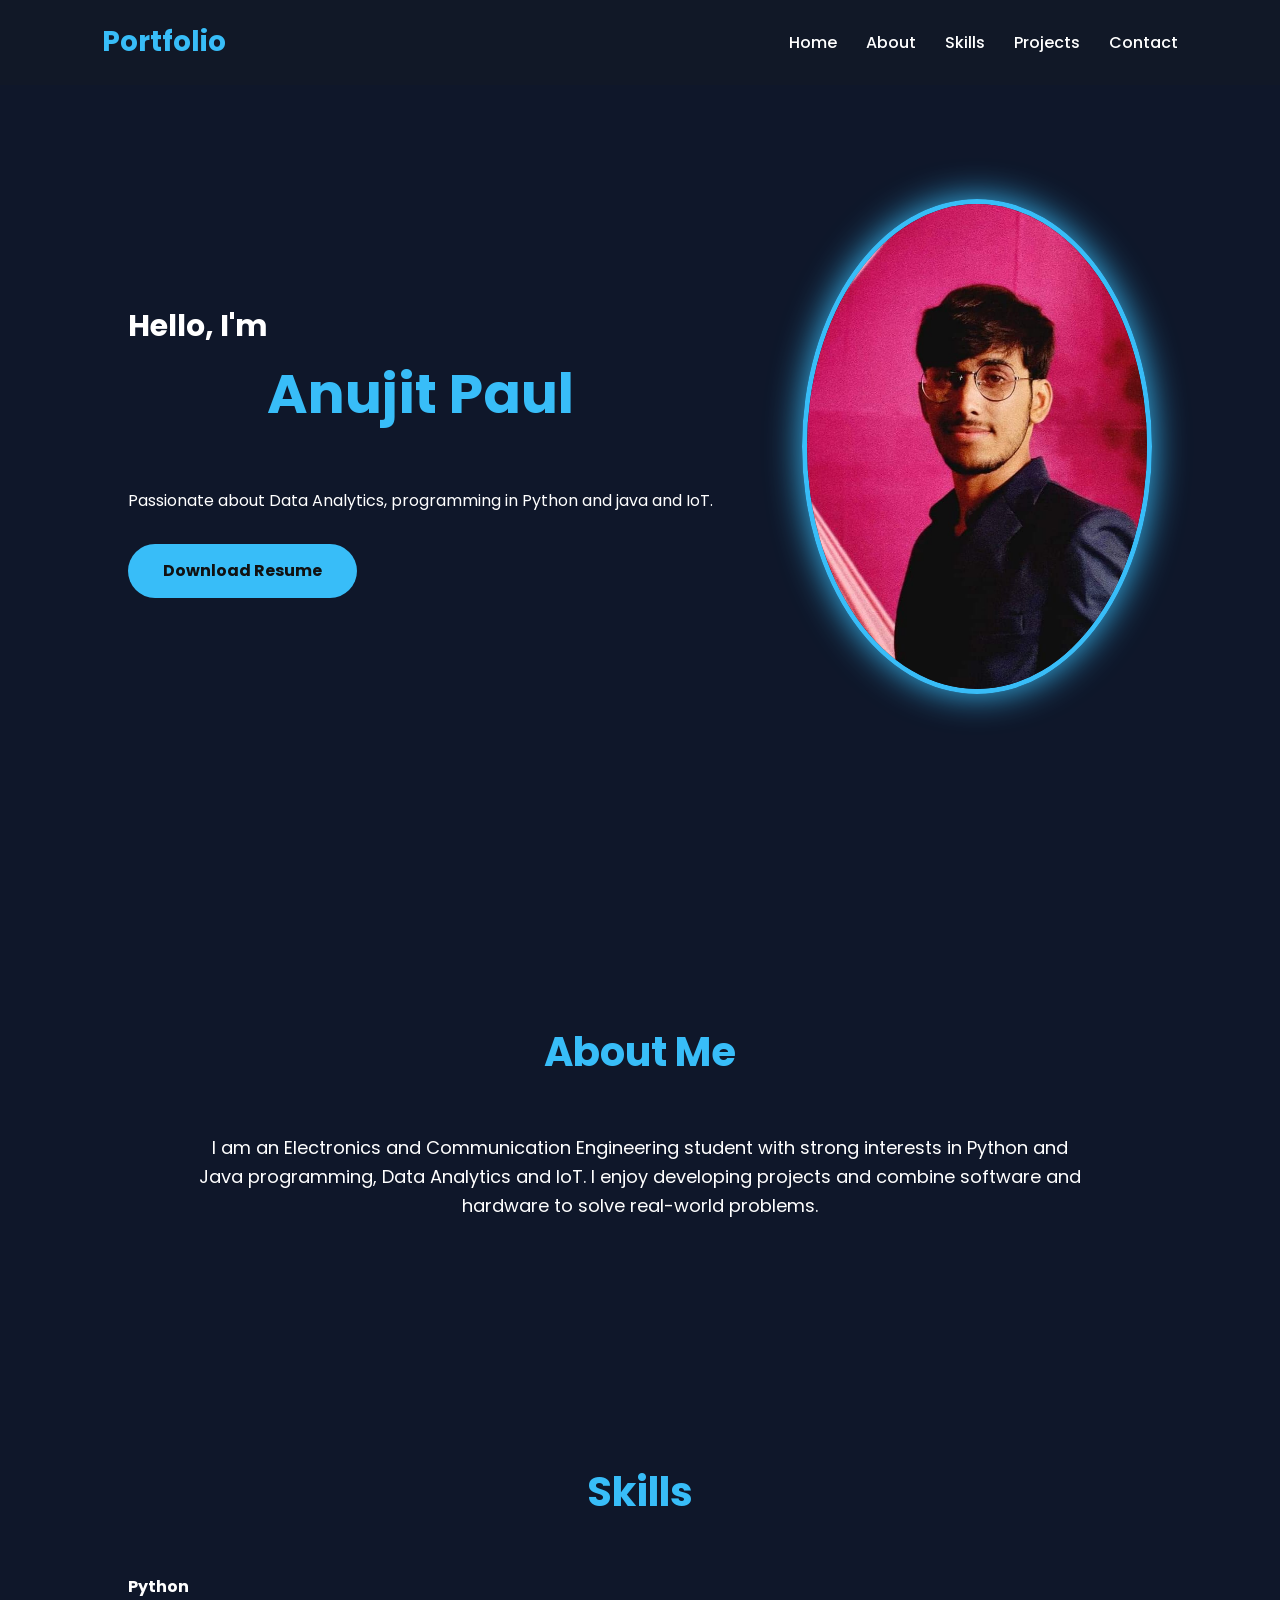
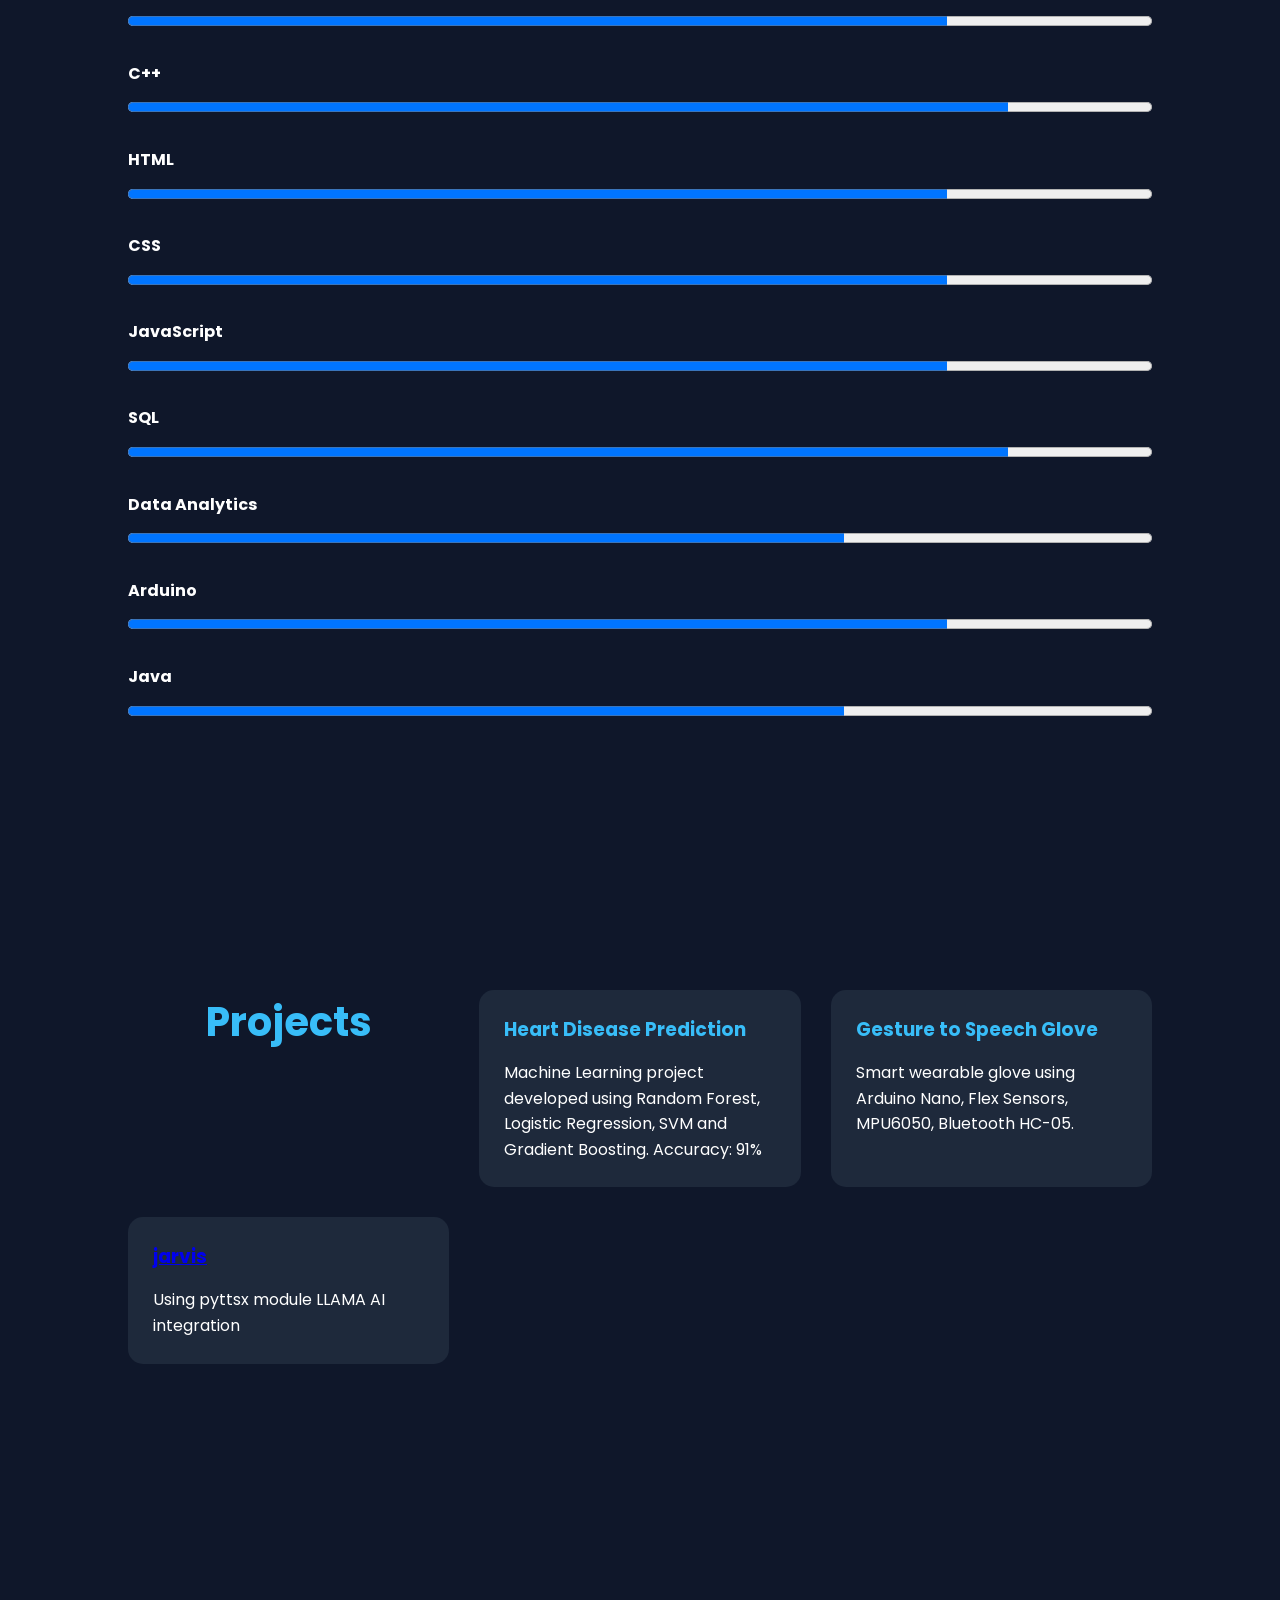
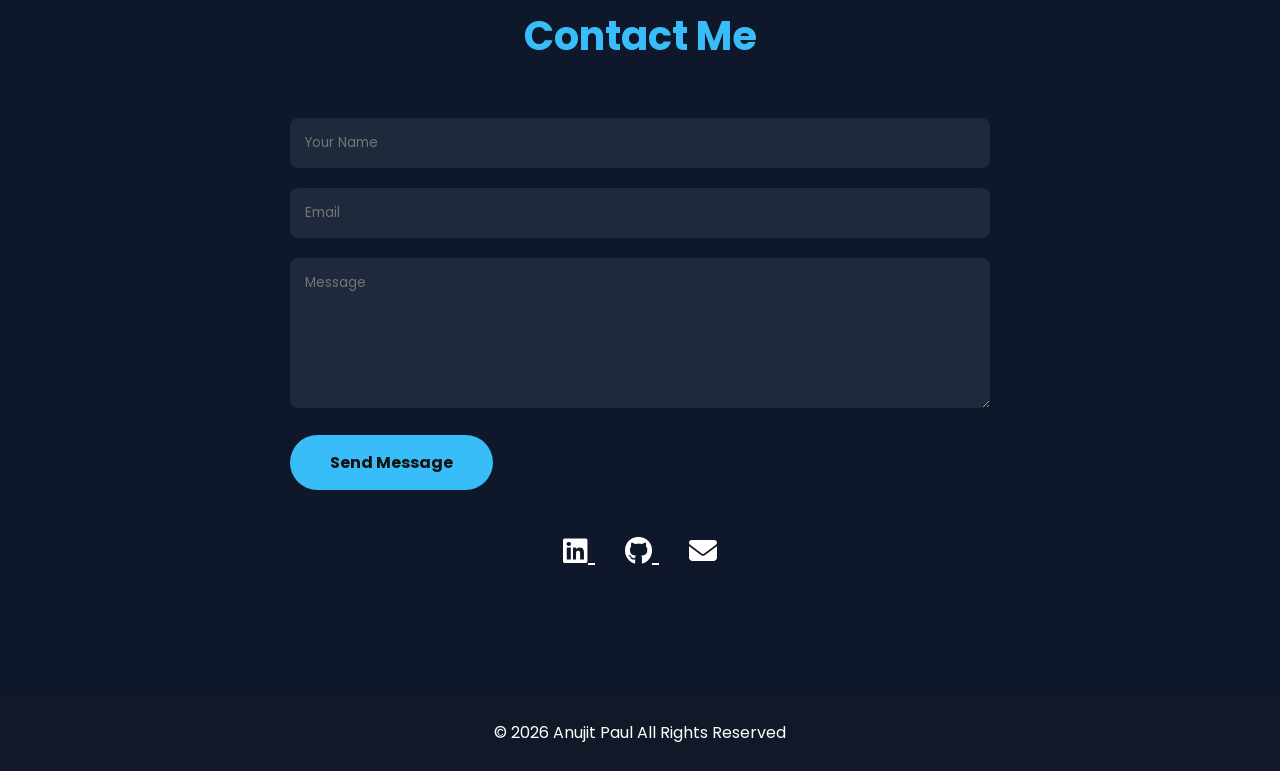
<file: index.html>
<!DOCTYPE html>
<html lang="en">
<head>
    <meta charset="UTF-8">
    <meta name="viewport" content="width=device-width, initial-scale=1.0">
    <title>Anujit Paul | Portfolio</title>

    <link rel="stylesheet" href="style.css">

    <link rel="stylesheet"
    href="https://cdnjs.cloudflare.com/ajax/libs/font-awesome/6.5.2/css/all.min.css">
</head>
<body>

<!-- ================= NAVBAR ================= -->

<header>

    <div class="logo">
        <h2>Portfolio</h2>
    </div>

    <nav>

        <a href="#home">Home</a>

        <a href="#about">About</a>

        <a href="#skills">Skills</a>

        <a href="#projects">Projects</a>

        <a href="#contact">Contact</a>

    </nav>

</header>

<!-- ================= HOME ================= -->

<section id="home">

    <div class="home-text">

        <h1>Hello, I'm</h1>

        <h2>Anujit Paul</h2>

        <p>
            Passionate about Data Analytics, programming in Python and java and IoT.
        </p>

        <a href= "https://github.com/Anujit28/MY_PORTFOLIO/blob/main/ANUJIT_PAUL_ECE_2026.pdf" download class="btn">
            Download Resume
        </a>

    </div>

    <div class="home-image">

        <img src= "LinkedinDp.jpeg" alt="Profile">

    </div>

</section>

<!-- ================= ABOUT ================= -->

<section id="about">

<h2>About Me</h2>

<p>

I am an Electronics and Communication Engineering student
with strong interests in Python and Java programming,
Data Analytics and IoT.

I enjoy developing projects and combine software
and hardware to solve real-world problems.

</p>

</section>

<!-- ================= SKILLS ================= -->

<section id="skills">

<h2>Skills</h2>

<div class="skill">

<h4>Python</h4>

<progress value="80" max="100"></progress>

</div>

<div class="skill">

<h4>C++</h4>

<progress value="86" max="100"></progress>

</div>

<div class="skill">

<h4>HTML</h4>

<progress value="80" max="100"></progress>

</div>

<div class="skill">

<h4>CSS</h4>

<progress value="80" max="100"></progress>

</div>

<div class="skill">

<h4>JavaScript</h4>

<progress value="80" max="100"></progress>

</div>

<div class="skill">

<h4>SQL</h4>

<progress value="86" max="100"></progress>

</div>

<div class="skill">

<h4>Data Analytics</h4>

<progress value="70" max="100"></progress>

</div>

<div class="skill">

<h4>Arduino</h4>

<progress value="80" max="100"></progress>

<div class="skill">

<h4>Java</h4>

<progress value="70" max="100"></progress>

</div>

</section>

<!-- ================= PROJECTS ================= -->

<section id="projects">

<h2>Projects</h2>

<div class="project">

<h3>Heart Disease Prediction</h3>

<p>

Machine Learning project developed using
Random Forest, Logistic Regression,
SVM and Gradient Boosting.

Accuracy: 91%

</p>

</div>

<div class="project">

<h3>Gesture to Speech Glove</h3>

<p>

Smart wearable glove using
Arduino Nano,
Flex Sensors,
MPU6050,
Bluetooth HC-05.

</p>

</div>

<div class="project">

<h3><a href="jarvis.html">jarvis</a></h3>
<p>

Using pyttsx module LLAMA AI integration

</p>

</div>

</section>

<!-- ================= CONTACT ================= -->

<section id="contact">

<h2>Contact Me</h2>

<form>

<input type="text"
placeholder="Your Name"
required>

<input type="email"
placeholder="Email"
required>

<textarea
placeholder="Message"
rows="6">
</textarea>

<button type="submit">
Send Message
</button>

</form>

<div class="social">


<a href="https://www.linkedin.com/in/anujit-paul-534594269/" target="_blank">
<i class="fab fa-linkedin"></i>
</a>

<a href="https://github.com/Anujit28" target="_blank">
<i class="fab fa-github"></i>
</a>

<a href="mailto:anujit.kly28@gmail.com">
<i class="fas fa-envelope"></i>
</a>

</div>

</section>

<!-- ================= FOOTER ================= -->

<footer>

<p>

© 2026 Anujit Paul

All Rights Reserved

</p>

</footer>

<script src="script.js"></script>

</body>
</html>
</file>
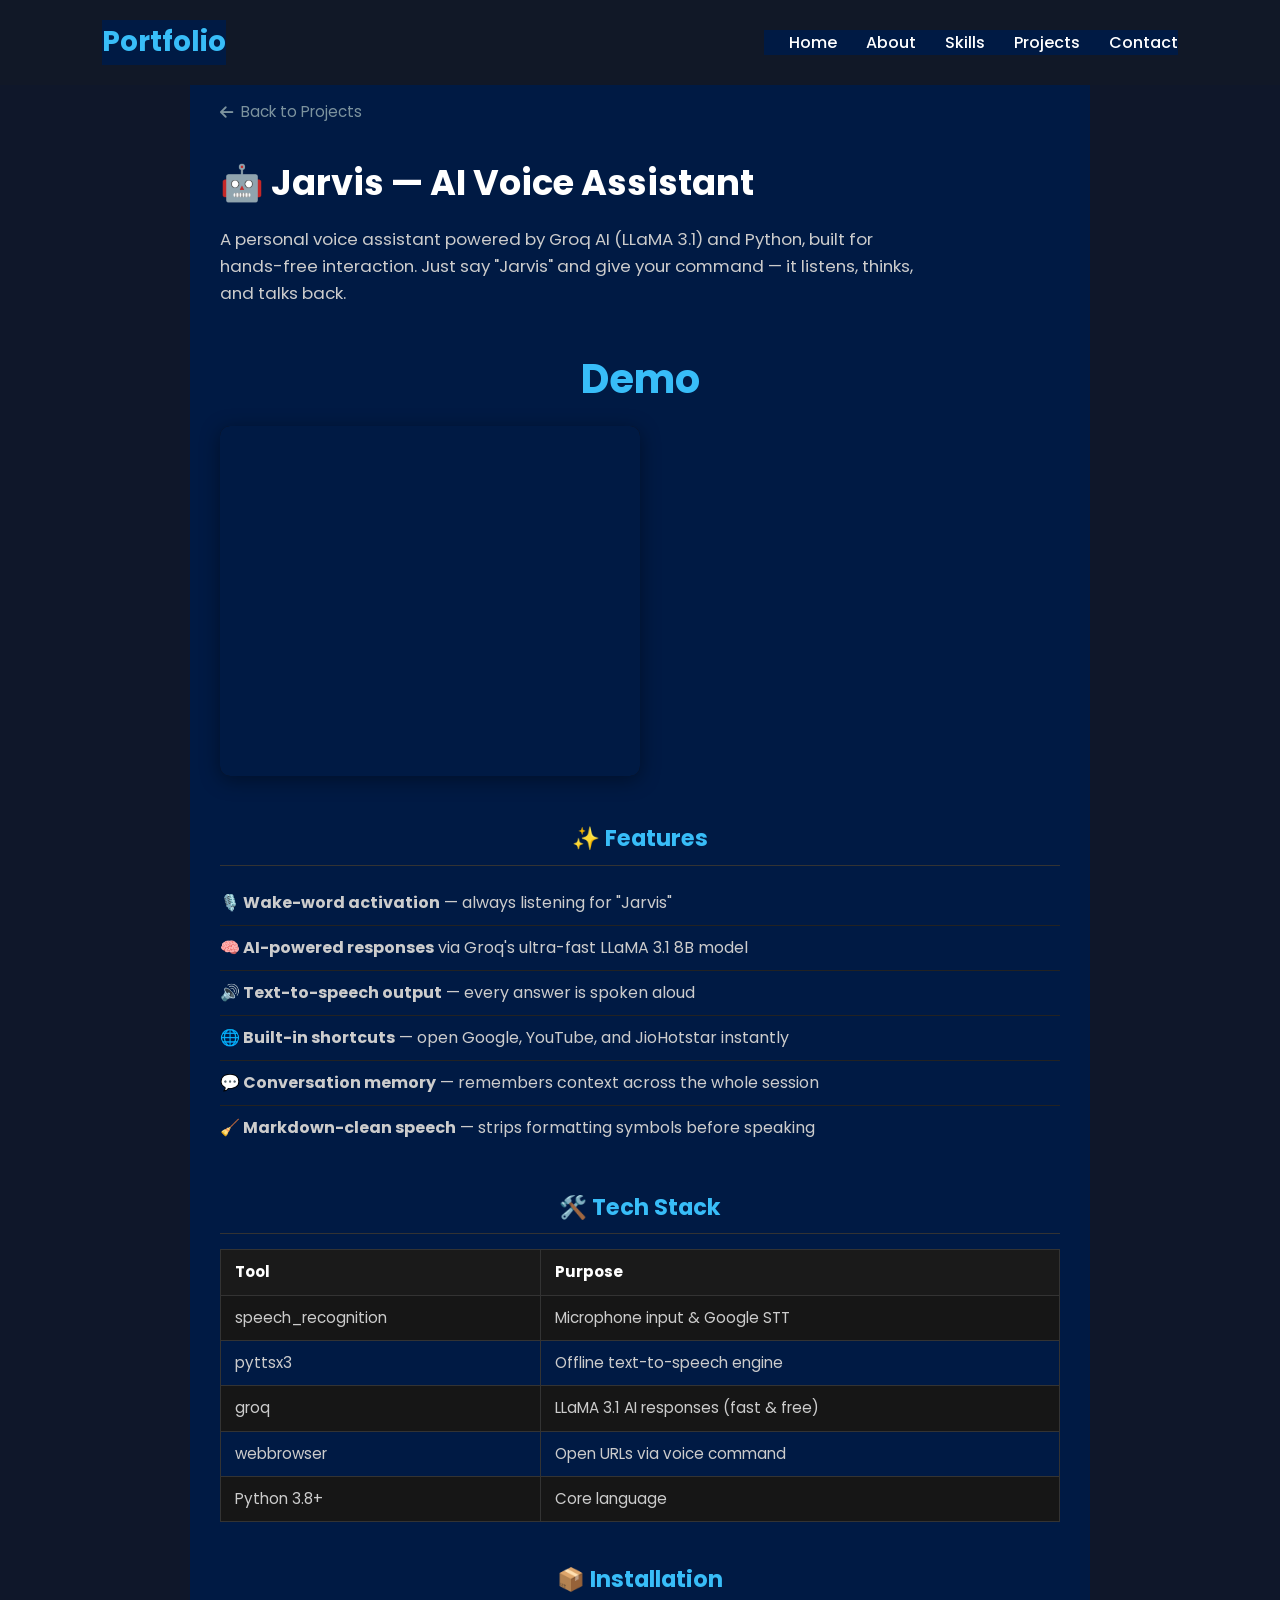
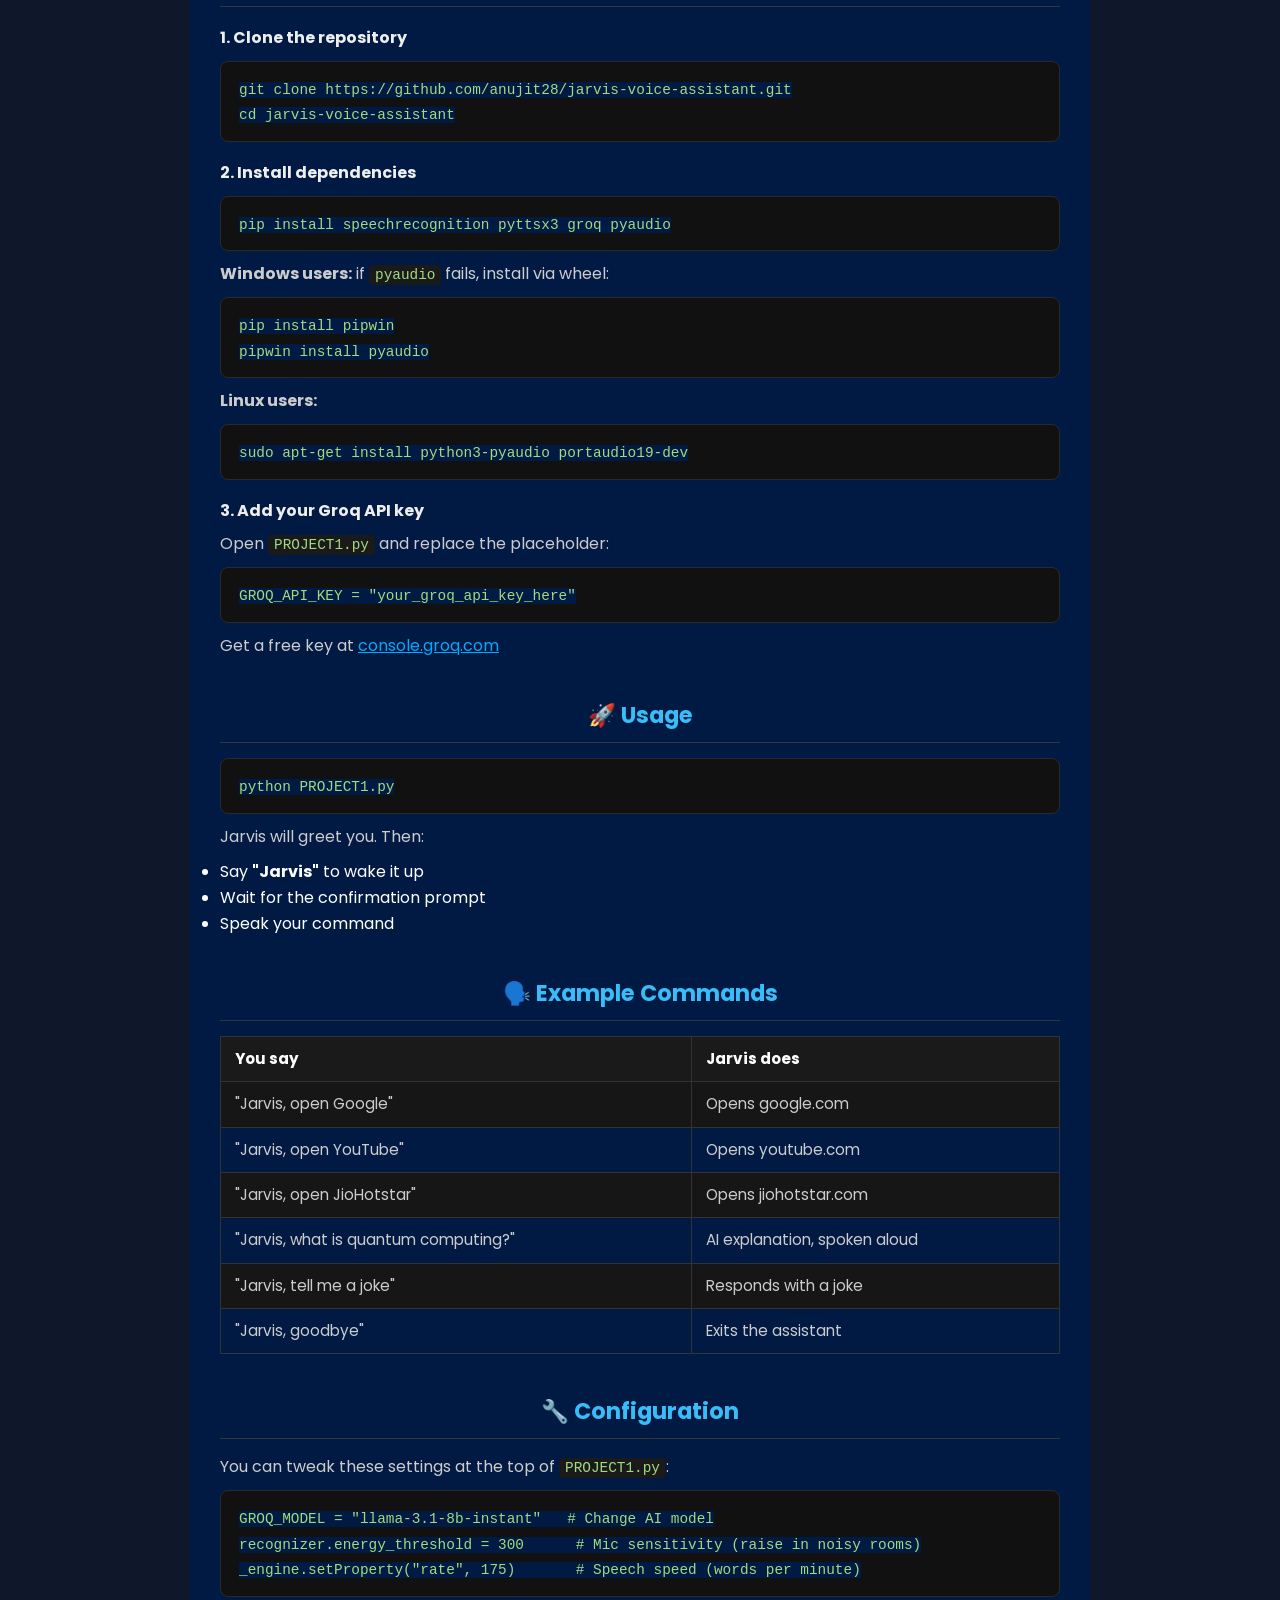
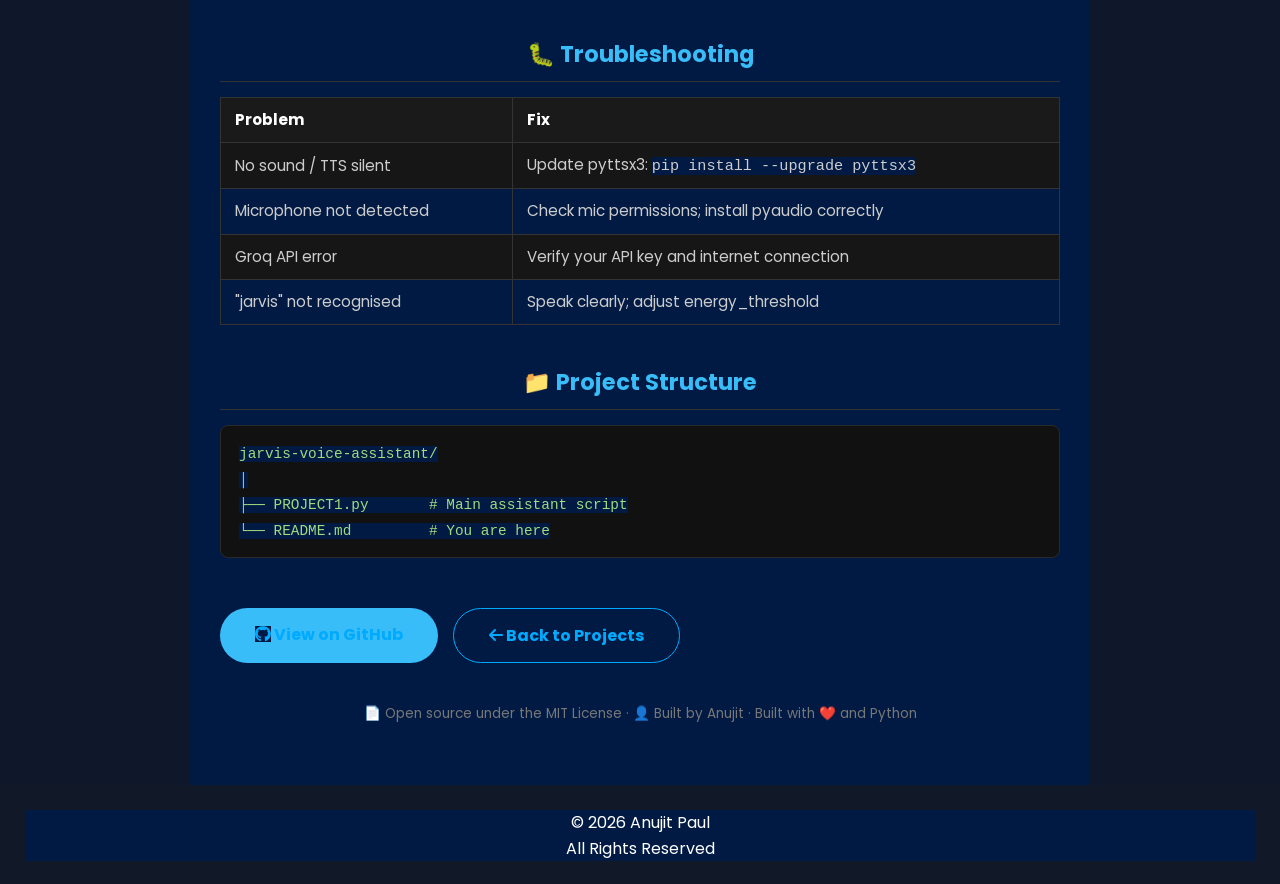
<file: jarvis.html>
<!DOCTYPE html>
<html lang="en">
<head>
    <meta charset="UTF-8">
    <meta name="viewport" content="width=device-width, initial-scale=1.0">
    <title>Jarvis — AI Voice Assistant | Anujit Paul</title>

    <link rel="stylesheet" href="style.css">
    <link rel="stylesheet" href="jarvis.css">

    <link rel="stylesheet"
    href="https://cdnjs.cloudflare.com/ajax/libs/font-awesome/6.5.2/css/all.min.css">
</head>
<body>
    <header>
        <div class="logo">
            <h2>Portfolio</h2>
        </div>
        <nav>
            <a href="index.html#home">Home</a>
            <a href="index.html#about">About</a>
            <a href="index.html#skills">Skills</a>
            <a href="index.html#projects">Projects</a>
            <a href="index.html#contact">Contact</a>
        </nav>
    </header>

<section class="project-detail">

    <a href="index.html#projects" class="back-link">
        <i class="fas fa-arrow-left"></i> Back to Projects
    </a>

    <div class="project-hero">
        <h1>🤖 Jarvis — AI Voice Assistant</h1>
        <p class="tagline">
            A personal voice assistant powered by Groq AI (LLaMA 3.1) and Python,
            built for hands-free interaction. Just say "Jarvis" and give your command —
            it listens, thinks, and talks back.
        </p>
    </div>

    <!-- ============ DEMO VIDEO ============ -->
    <div class="project-video">
        <h2>Demo</h2>
        <div class="video-wrapper">
            <iframe 
                width="500" 
                height="350"
                src="https://www.youtube.com/embed/lMrkh-tOc7o" 
                title="YouTube video player" 
                frameborder="0" 
                allow="accelerometer; autoplay; clipboard-write; encrypted-media; gyroscope; picture-in-picture" 
                allowfullscreen>
            </iframe>
        </div>
    </div>

    <!-- ============ FEATURES ============ -->
    <div class="project-section">
        <h2>✨ Features</h2>
        <ul class="feature-list">
            <li><strong>🎙️ Wake-word activation</strong> — always listening for "Jarvis"</li>
            <li><strong>🧠 AI-powered responses</strong> via Groq's ultra-fast LLaMA 3.1 8B model</li>
            <li><strong>🔊 Text-to-speech output</strong> — every answer is spoken aloud</li>
            <li><strong>🌐 Built-in shortcuts</strong> — open Google, YouTube, and JioHotstar instantly</li>
            <li><strong>💬 Conversation memory</strong> — remembers context across the whole session</li>
            <li><strong>🧹 Markdown-clean speech</strong> — strips formatting symbols before speaking</li>
        </ul>
    </div>

    <!-- ============ TECH STACK ============ -->
    <div class="project-section">
        <h2>🛠️ Tech Stack</h2>
        <table class="tech-table">
            <tr><th>Tool</th><th>Purpose</th></tr>
            <tr><td>speech_recognition</td><td>Microphone input &amp; Google STT</td></tr>
            <tr><td>pyttsx3</td><td>Offline text-to-speech engine</td></tr>
            <tr><td>groq</td><td>LLaMA 3.1 AI responses (fast &amp; free)</td></tr>
            <tr><td>webbrowser</td><td>Open URLs via voice command</td></tr>
            <tr><td>Python 3.8+</td><td>Core language</td></tr>
        </table>
    </div>

    <!-- ============ INSTALLATION ============ -->
    <div class="project-section">
        <h2>📦 Installation</h2>

        <h4>1. Clone the repository</h4>
        <pre><code>git clone https://github.com/anujit28/jarvis-voice-assistant.git
cd jarvis-voice-assistant</code></pre>

        <h4>2. Install dependencies</h4>
        <pre><code>pip install speechrecognition pyttsx3 groq pyaudio</code></pre>
        <p><strong>Windows users:</strong> if <code>pyaudio</code> fails, install via wheel:</p>
        <pre><code>pip install pipwin
pipwin install pyaudio</code></pre>
        <p><strong>Linux users:</strong></p>
        <pre><code>sudo apt-get install python3-pyaudio portaudio19-dev</code></pre>

        <h4>3. Add your Groq API key</h4>
        <p>Open <code>PROJECT1.py</code> and replace the placeholder:</p>
        <pre><code>GROQ_API_KEY = "your_groq_api_key_here"</code></pre>
        <p>Get a free key at <a href="https://console.groq.com" target="_blank">console.groq.com</a></p>
    </div>

    <!-- ============ USAGE ============ -->
    <div class="project-section">
        <h2>🚀 Usage</h2>
        <pre><code>python PROJECT1.py</code></pre>
        <p>Jarvis will greet you. Then:</p>
        <ul>
            <li>Say <strong>"Jarvis"</strong> to wake it up</li>
            <li>Wait for the confirmation prompt</li>
            <li>Speak your command</li>
        </ul>
    </div>

    <!-- ============ EXAMPLE COMMANDS ============ -->
    <div class="project-section">
        <h2>🗣️ Example Commands</h2>
        <table class="tech-table">
            <tr><th>You say</th><th>Jarvis does</th></tr>
            <tr><td>"Jarvis, open Google"</td><td>Opens google.com</td></tr>
            <tr><td>"Jarvis, open YouTube"</td><td>Opens youtube.com</td></tr>
            <tr><td>"Jarvis, open JioHotstar"</td><td>Opens jiohotstar.com</td></tr>
            <tr><td>"Jarvis, what is quantum computing?"</td><td>AI explanation, spoken aloud</td></tr>
            <tr><td>"Jarvis, tell me a joke"</td><td>Responds with a joke</td></tr>
            <tr><td>"Jarvis, goodbye"</td><td>Exits the assistant</td></tr>
        </table>
    </div>

    <!-- ============ CONFIGURATION ============ -->
    <div class="project-section">
        <h2>🔧 Configuration</h2>
        <p>You can tweak these settings at the top of <code>PROJECT1.py</code>:</p>
        <pre><code>GROQ_MODEL = "llama-3.1-8b-instant"   # Change AI model
recognizer.energy_threshold = 300      # Mic sensitivity (raise in noisy rooms)
_engine.setProperty("rate", 175)       # Speech speed (words per minute)</code></pre>
    </div>

    <!-- ============ TROUBLESHOOTING ============ -->
    <div class="project-section">
        <h2>🐛 Troubleshooting</h2>
        <table class="tech-table">
            <tr><th>Problem</th><th>Fix</th></tr>
            <tr><td>No sound / TTS silent</td><td>Update pyttsx3: <code>pip install --upgrade pyttsx3</code></td></tr>
            <tr><td>Microphone not detected</td><td>Check mic permissions; install pyaudio correctly</td></tr>
            <tr><td>Groq API error</td><td>Verify your API key and internet connection</td></tr>
            <tr><td>"jarvis" not recognised</td><td>Speak clearly; adjust energy_threshold</td></tr>
        </table>
    </div>

    <!-- ============ PROJECT STRUCTURE ============ -->
    <div class="project-section">
        <h2>📁 Project Structure</h2>
        <pre><code>jarvis-voice-assistant/
│
├── PROJECT1.py       # Main assistant script
└── README.md         # You are here</code></pre>
    </div>

    <!-- ============ LINKS ============ -->
    <div class="project-section project-links">
        <a href="https://github.com/anujit28" target="_blank" class="btn">
            <i class="fab fa-github"></i> View on GitHub
        </a>
        <a href="index.html#projects" class="btn btn-outline">
            <i class="fas fa-arrow-left"></i> Back to Projects
        </a>
    </div>

    <p class="license-note">
        📄 Open source under the MIT License · 👤 Built by Anujit · Built with ❤️ and Python
    </p>

</section>

<footer>
    <p>© 2026 Anujit Paul<br>All Rights Reserved</p>
</footer>

<script src="script.js"></script>

</body>
</html>
</file>
<file: style.css>
/* ===========================
   GOOGLE FONT
=========================== */

@import url('https://fonts.googleapis.com/css2?family=Poppins:wght@300;400;500;600;700;800&display=swap');

*{
    margin:0;
    padding:0;
    box-sizing:border-box;
    font-family:'Poppins',sans-serif;
    scroll-behavior:smooth;
}

body{
    background:#0f172a;
    color:#fff;
    line-height:1.6;
}

/* ===========================
   NAVBAR
=========================== */

header{
    position:fixed;
    top:0;
    width:100%;
    display:flex;
    justify-content:space-between;
    align-items:center;
    padding:20px 8%;
    background:#111827;
    z-index:1000;
}

.logo h2{
    color:#38bdf8;
    font-size:28px;
}

nav a{
    text-decoration:none;
    color:white;
    margin-left:25px;
    transition:.3s;
    font-weight:500;
}

nav a:hover{
    color:#38bdf8;
}

/* ===========================
   SECTIONS
=========================== */

section{
    padding:120px 10%;
}

/* ===========================
   HOME
=========================== */

#home{
    display:flex;
    justify-content:space-between;
    align-items:center;
    min-height:100vh;
    gap:50px;
}

.home-text h1{
    font-size:30px;
}

.home-text h2{
    font-size:55px;
    color:#38bdf8;
}

.home-text h3{
    margin:15px 0;
    font-size:28px;
}

.home-text p{
    max-width:600px;
    margin-bottom:30px;
}

.home-image img{
    width:350px;
    border-radius:50%;
    border:5px solid #38bdf8;
    box-shadow:0 0 35px #38bdf8;
}

/* ===========================
   BUTTON
=========================== */

.btn{
    display:inline-block;
    padding:14px 35px;
    background:#38bdf8;
    color:#111;
    text-decoration:none;
    border-radius:40px;
    font-weight:bold;
    transition:.3s;
}

.btn:hover{
    background:white;
    transform:translateY(-5px);
}

/* ===========================
   TITLES
=========================== */

section h2{
    text-align:center;
    font-size:40px;
    color:#38bdf8;
    margin-bottom:50px;
}

/* ===========================
   ABOUT
=========================== */

#about p{
    max-width:900px;
    margin:auto;
    text-align:center;
    font-size:18px;
}

/* ===========================
   SKILLS
=========================== */

.skill{
    margin:25px 0;
}

.skill h4{
    margin-bottom:10px;
}

progress{
    width:100%;
    height:20px;
}

/* ===========================
   PROJECTS
=========================== */

#projects{
    display:grid;
    grid-template-columns:repeat(auto-fit,minmax(280px,1fr));
    gap:30px;
}

.project{
    background:#1e293b;
    padding:25px;
    border-radius:15px;
    transition:.4s;
}

.project:hover{
    transform:translateY(-10px);
    box-shadow:0 0 20px #38bdf8;
}

.project h3{
    margin-bottom:15px;
    color:#38bdf8;
}

/* ===========================
   CONTACT
=========================== */

form{
    max-width:700px;
    margin:auto;
}

form input,
form textarea{
    width:100%;
    margin-bottom:20px;
    padding:15px;
    border:none;
    border-radius:8px;
    outline:none;
    background:#1e293b;
    color:white;
}

form button{
    background:#38bdf8;
    color:#111;
    padding:15px 40px;
    border:none;
    border-radius:30px;
    cursor:pointer;
    font-size:16px;
    font-weight:bold;
    transition:.3s;
}

form button:hover{
    background:white;
}

/* ===========================
   SOCIAL ICONS
=========================== */

.social{
    text-align:center;
    margin-top:40px;
}

.social a{
    color:white;
    font-size:28px;
    margin:0 15px;
    transition:.3s;
}

.social a:hover{
    color:#38bdf8;
}

/* ===========================
   FOOTER
=========================== */

footer{
    background:#111827;
    text-align:center;
    padding:25px;
}

/* ===========================
   RESPONSIVE
=========================== */

@media(max-width:900px){

header{
    flex-direction:column;
}

nav{
    margin-top:15px;
}

#home{
    flex-direction:column-reverse;
    text-align:center;
}

.home-image img{
    width:250px;
}

.home-text h2{
    font-size:42px;
}

}
</file>
<file: jarvis.css>
/* ================= PROJECT DETAIL PAGE ================= */
*{
    background-color: #001a44;
}
.project-detail {
    max-width: 900px;
    margin: 0 auto;
    padding: 100px 30px 60px;
}
.back-link {
    display: inline-flex;
    align-items: center;
    gap: 8px;
    color: #7c939e;
    text-decoration: none;
    font-size: 0.95rem;
    margin-bottom: 30px;
}
.back-link:hover {
    text-decoration: underline;
}
.project-hero {
    margin-bottom: 40px;
}
.project-hero h1 {
    font-size: 2.2rem;
    margin-bottom: 15px;
}
.project-hero .tagline {
    font-size: 1.05rem;
    line-height: 1.6;
    color: #ccc;
    max-width: 700px;
}
/* ---- Video ---- */
.project-video {
    margin-bottom: 45px;
}
.project-video h2 {
    margin-bottom: 15px;
}
.video-wrapper {
    position: relative;
    width: 50%;
    background: #111;
    border-radius: 10px;
    overflow: hidden;
    box-shadow: 0 4px 20px rgba(0, 0, 0, 0.4);
}
.video-wrapper iframe {
    width: 100%;
    display: block;
    max-height: 500px;
    border: 0;
}
.video-note {
    font-size: 0.85rem;
    color: #888;
    margin-top: 10px;
}
.video-note code {
    background: #1a1a1a;
    padding: 2px 6px;
    border-radius: 4px;
}
/* ---- Sections ---- */
.project-section {
    margin-bottom: 40px;
}
.project-section h2 {
    font-size: 1.4rem;
    margin-bottom: 15px;
    border-bottom: 1px solid #333;
    padding-bottom: 8px;
}
.project-section h4 {
    margin: 18px 0 8px;
    color: #eee;
}
.project-section p {
    line-height: 1.6;
    color: #ccc;
    margin-bottom: 10px;
}
.project-section a {
    color: #00aaff;
}
.feature-list {
    list-style: none;
    padding: 0;
}
.feature-list li {
    padding: 10px 0;
    border-bottom: 1px solid #222;
    color: #ccc;
    line-height: 1.5;
}
.feature-list li:last-child {
    border-bottom: none;
}
/* ---- Tables ---- */
.tech-table {
    width: 100%;
    border-collapse: collapse;
    margin-top: 10px;
}
.tech-table th,
.tech-table td {
    text-align: left;
    padding: 10px 14px;
    border: 1px solid #333;
    color: #ccc;
    font-size: 0.95rem;
}
.tech-table th {
    background: #1a1a1a;
    color: #fff;
}
.tech-table tr:nth-child(even) td {
    background: #161616;
}
/* ---- Code blocks ---- */
pre {
    background: #111;
    border: 1px solid #2a2a2a;
    border-radius: 8px;
    padding: 14px 18px;
    overflow-x: auto;
    margin: 10px 0;
}
pre code {
    color: #9fdc7f;
    font-family: "Consolas", "Monaco", monospace;
    font-size: 0.9rem;
    line-height: 1.5;
}
code {
    font-family: "Consolas", "Monaco", monospace;
}
p code, li code {
    background: #1a1a1a;
    padding: 2px 6px;
    border-radius: 4px;
    color: #9fdc7f;
    font-size: 0.9rem;
}
/* ---- Links / CTA ---- */
.project-links {
    display: flex;
    gap: 15px;
    flex-wrap: wrap;
    margin-top: 50px;
}
.btn-outline {
    background: transparent;
    border: 1px solid #00aaff;
    color: #00aaff;
}
.btn-outline:hover {
    background: #00aaff;
    color: #000;
}
.license-note {
    text-align: center;
    color: #777;
    font-size: 0.85rem;
    margin-top: 30px;
}
/* ---- Responsive ---- */
@media (max-width: 600px) {
    .project-detail {
        padding: 90px 18px 40px;
    }
    .project-hero h1 {
        font-size: 1.6rem;
    }
    .tech-table th,
    .tech-table td {
        padding: 8px 10px;
        font-size: 0.85rem;
    }
}
</file>
